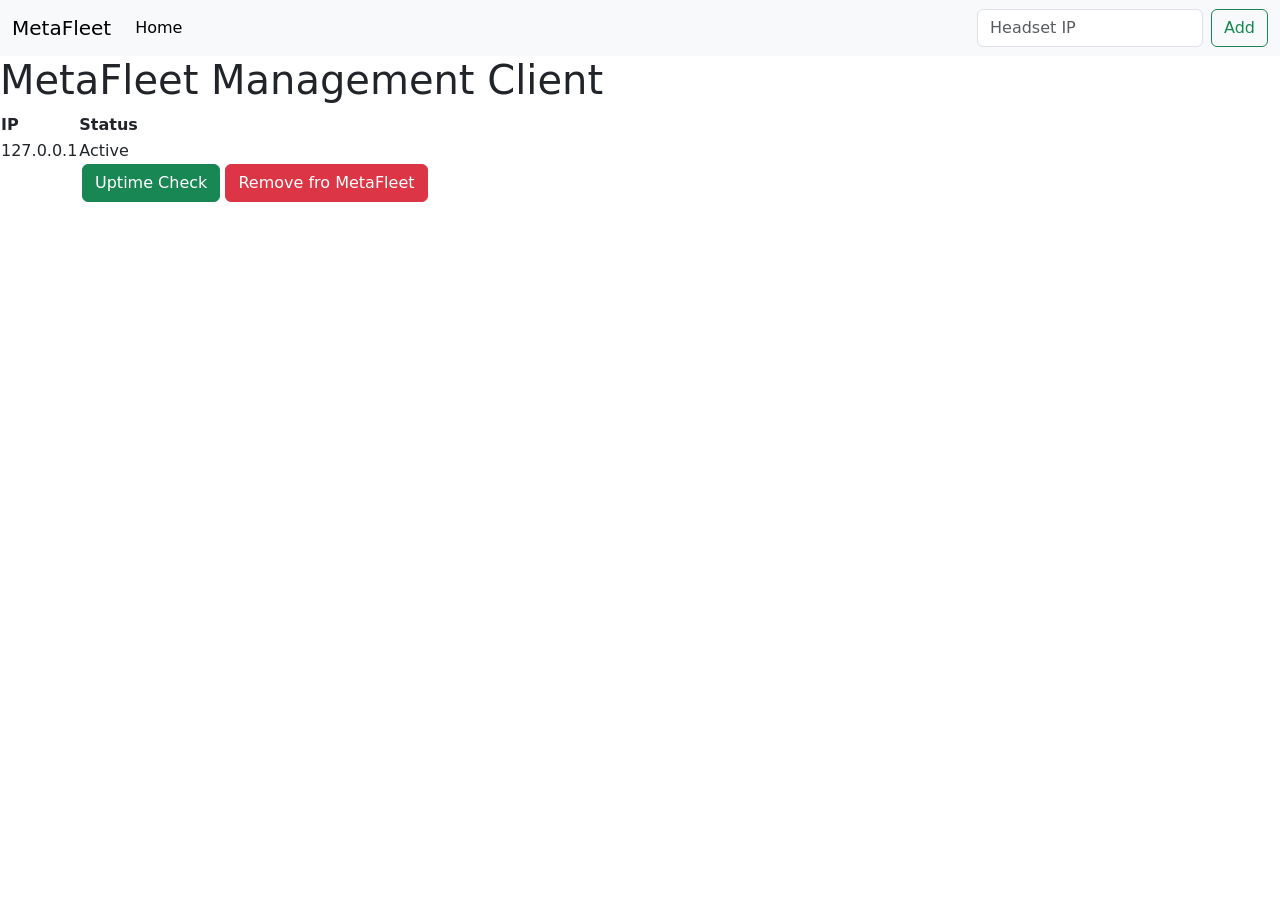
<file: index.html>
<!DOCTYPE html>
<!--[if lt IE 7]>      <html class="no-js lt-ie9 lt-ie8 lt-ie7"> <![endif]-->
<!--[if IE 7]>         <html class="no-js lt-ie9 lt-ie8"> <![endif]-->
<!--[if IE 8]>         <html class="no-js lt-ie9"> <![endif]-->
<!--[if gt IE 8]>      <html class="no-js"> <!--<![endif]-->
<html>
    <head>
        <meta charset="utf-8">
        <meta http-equiv="X-UA-Compatible" content="IE=edge">
        <title>MetaFleet</title>
        <link rel="icon" type="image/x-icon" href="/MetaJets.png">
        <meta name="description" content="">
        <meta name="viewport" content="width=device-width, initial-scale=1">
        <link rel="stylesheet" href="">
        <link href="https://cdn.jsdelivr.net/npm/bootstrap@5.2.0-beta1/dist/css/bootstrap.min.css" rel="stylesheet" integrity="sha384-0evHe/X+R7YkIZDRvuzKMRqM+OrBnVFBL6DOitfPri4tjfHxaWutUpFmBp4vmVor" crossorigin="anonymous">
    </head>
    <body>
        <!--[if lt IE 7]>
            <p class="browsehappy">You are using an <strong>outdated</strong> browser. Please <a href="#">upgrade your browser</a> to improve your experience.</p>
        <![endif]-->
        <nav class="navbar navbar-expand-lg bg-light">
            <div class="container-fluid">
              <a class="navbar-brand" href="#">MetaFleet</a>
              <button class="navbar-toggler" type="button" data-bs-toggle="collapse" data-bs-target="#navbarSupportedContent" aria-controls="navbarSupportedContent" aria-expanded="false" aria-label="Toggle navigation">
                <span class="navbar-toggler-icon"></span>
              </button>
              <div class="collapse navbar-collapse" id="navbarSupportedContent">
                <ul class="navbar-nav me-auto mb-2 mb-lg-0">
                  <li class="nav-item">
                    <a class="nav-link active" aria-current="page" href="#">Home</a>
                  </li>
                </ul>
                <form class="d-flex" role="search">
                  <input class="form-control me-2" type="search" placeholder="Headset IP" aria-label="Search">
                  <button class="btn btn-outline-success" type="submit" id="create-new-device">Add</button>
                </form>
              </div>
            </div>
          </nav>

          <h1>MetaFleet Management Client</h1>
          <table>
            <tr>
              <th>IP</th>
              <th>Status</th>
            </tr> 
            <tr>
              <td>127.0.0.1</td>
              <td>Active</td> 
            
            </tr>  

          </table> 
          <div class="container" class="float-right">
              <button type="button" class="btn btn-success">Uptime Check</button>
              <button type="button" class="btn btn-danger">Remove fro MetaFleet</button>


          </div>
          









        <!-- script refs -->
        <script src="" async defer></script>
        <script src="https://cdn.jsdelivr.net/npm/@popperjs/core@2.11.5/dist/umd/popper.min.js" integrity="sha384-Xe+8cL9oJa6tN/veChSP7q+mnSPaj5Bcu9mPX5F5xIGE0DVittaqT5lorf0EI7Vk" crossorigin="anonymous"></script>
        <script src="https://cdn.jsdelivr.net/npm/bootstrap@5.2.0-beta1/dist/js/bootstrap.min.js" integrity="sha384-kjU+l4N0Yf4ZOJErLsIcvOU2qSb74wXpOhqTvwVx3OElZRweTnQ6d31fXEoRD1Jy" crossorigin="anonymous"></script>
        <script src="/JS/assets.js"></script>

        <script>
            const button = document.getElementById("create-new-device");
            button.addEventListener("click", () => {
                event.preventDefault();
            })
        </script>

    </body>
</html>
</file>
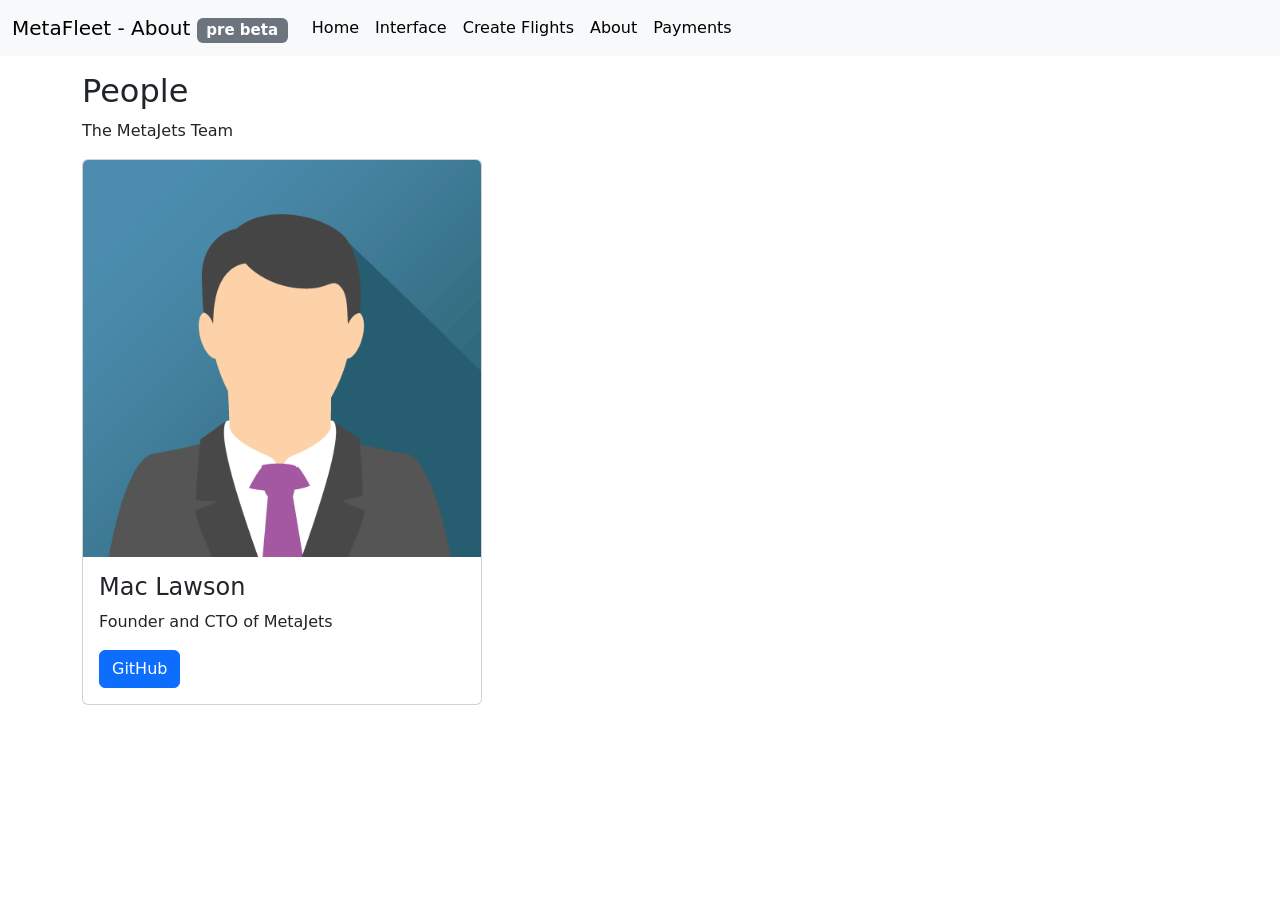
<file: about/index.html>
<!DOCTYPE html>
<!--[if lt IE 7]>      <html class="no-js lt-ie9 lt-ie8 lt-ie7"> <![endif]-->
<!--[if IE 7]>         <html class="no-js lt-ie9 lt-ie8"> <![endif]-->
<!--[if IE 8]>         <html class="no-js lt-ie9"> <![endif]-->
<!--[if gt IE 8]>      <html class="no-js"> <!--<![endif]-->
<html>
    <head>
        <meta charset="utf-8">
        <meta http-equiv="X-UA-Compatible" content="IE=edge">
        <title>MetaJets - About</title>
        <meta name="description" content="">
        <meta name="viewport" content="width=device-width, initial-scale=1">
        <link rel="stylesheet" href="">
        <link href="https://cdn.jsdelivr.net/npm/bootstrap@5.2.0-beta1/dist/css/bootstrap.min.css" rel="stylesheet" integrity="sha384-0evHe/X+R7YkIZDRvuzKMRqM+OrBnVFBL6DOitfPri4tjfHxaWutUpFmBp4vmVor" crossorigin="anonymous">

    </head>
    <body>
        <!--[if lt IE 7]>
            <p class="browsehappy">You are using an <strong>outdated</strong> browser. Please <a href="#">upgrade your browser</a> to improve your experience.</p>
        <![endif]-->


                <!-- start of navbar -->
                <nav class="navbar navbar-expand-lg bg-light">
                    <div class="container-fluid">
                      <a class="navbar-brand" href="/"> MetaFleet - About <span class="badge bg-secondary">pre beta</span></a>
                      <button class="navbar-toggler" type="button" data-bs-toggle="collapse" data-bs-target="#navbarSupportedContent" aria-controls="navbarSupportedContent" aria-expanded="false" aria-label="Toggle navigation">
                        <span class="navbar-toggler-icon"></span>
                      </button>
                      <div class="collapse navbar-collapse" id="navbarSupportedContent">
                        <ul class="navbar-nav me-auto mb-2 mb-lg-0">
                          <li class="nav-item">
                            <a class="nav-link active" aria-current="page" href="/">Home</a>
                          </li>
                          <li class="nav-item">
                            <a class="nav-link active" aria-current="page" href="/interface?command=dir">Interface</a>
                          </li>
                          <li class="nav-item">
                            <a class="nav-link active" aria-current="page" href="/create">Create Flights</a>
                          </li>
                          <li class="nav-item">
                            <a class="nav-link active" aria-current="page" href="#">About</a>
                          </li>
                          <li class="nav-item">
                            <a class="nav-link active" aria-current="page" href="/payment">Payments</a>
                          </li>
                        </ul>
        
                      </div>
                    </div>
                  </nav>
                  <!-- end of navbar -->
                  <div class="container mt-3">
                    <h2>People</h2>
                    <p>The MetaJets Team</p>
                    <div class="card" style="width:400px">
                      <img class="card-img-top" src="/about/avatar.png" alt="Card image" style="width:100%">
                      <div class="card-body">
                        <h4 class="card-title">Mac Lawson</h4>
                        <p class="card-text">Founder and CTO of MetaJets</p>
                        <a href="https://github.com/mac-lawson" class="btn btn-primary">GitHub</a>
                      </div>
                    </div>


        
        <script src="" async defer></script>
        <script src="https://cdn.jsdelivr.net/npm/@popperjs/core@2.11.5/dist/umd/popper.min.js" integrity="sha384-Xe+8cL9oJa6tN/veChSP7q+mnSPaj5Bcu9mPX5F5xIGE0DVittaqT5lorf0EI7Vk" crossorigin="anonymous"></script>
        <script src="https://cdn.jsdelivr.net/npm/bootstrap@5.2.0-beta1/dist/js/bootstrap.min.js" integrity="sha384-kjU+l4N0Yf4ZOJErLsIcvOU2qSb74wXpOhqTvwVx3OElZRweTnQ6d31fXEoRD1Jy" crossorigin="anonymous"></script>
    </body>
</html>
</file>
